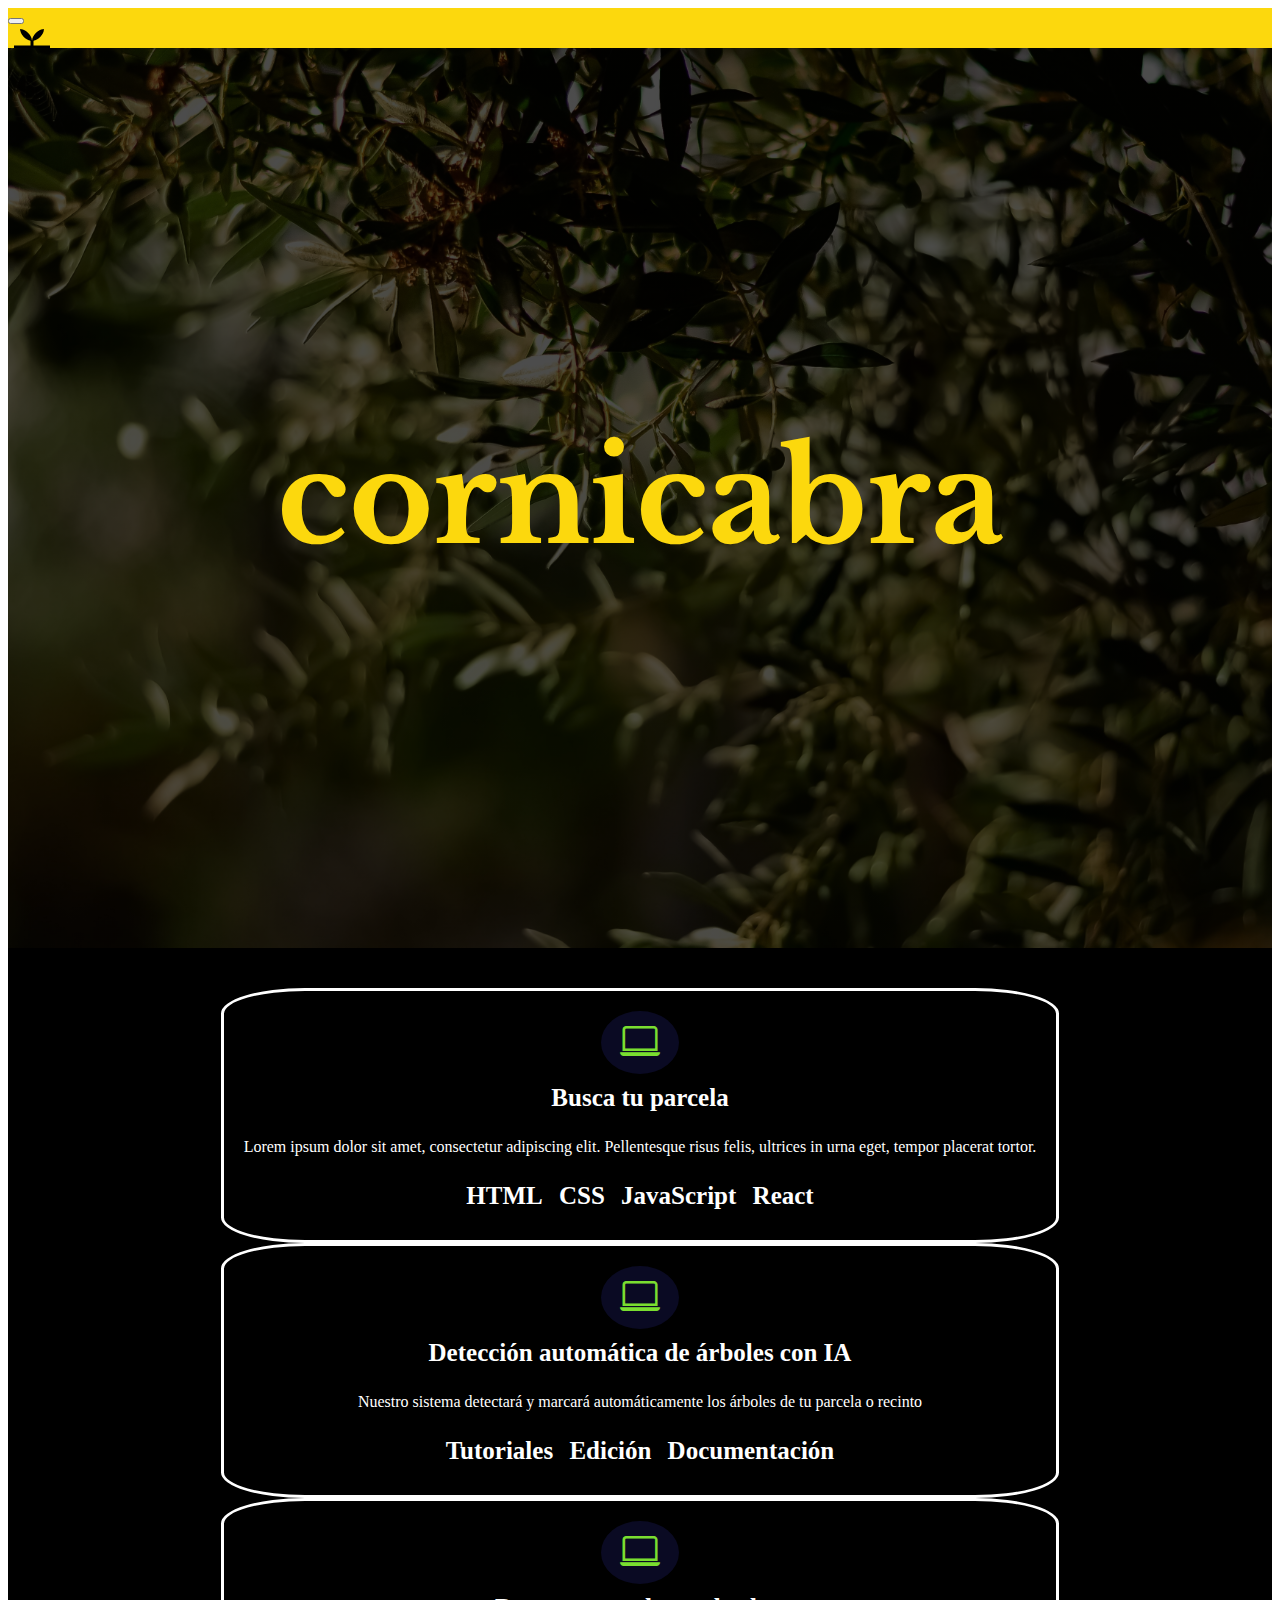
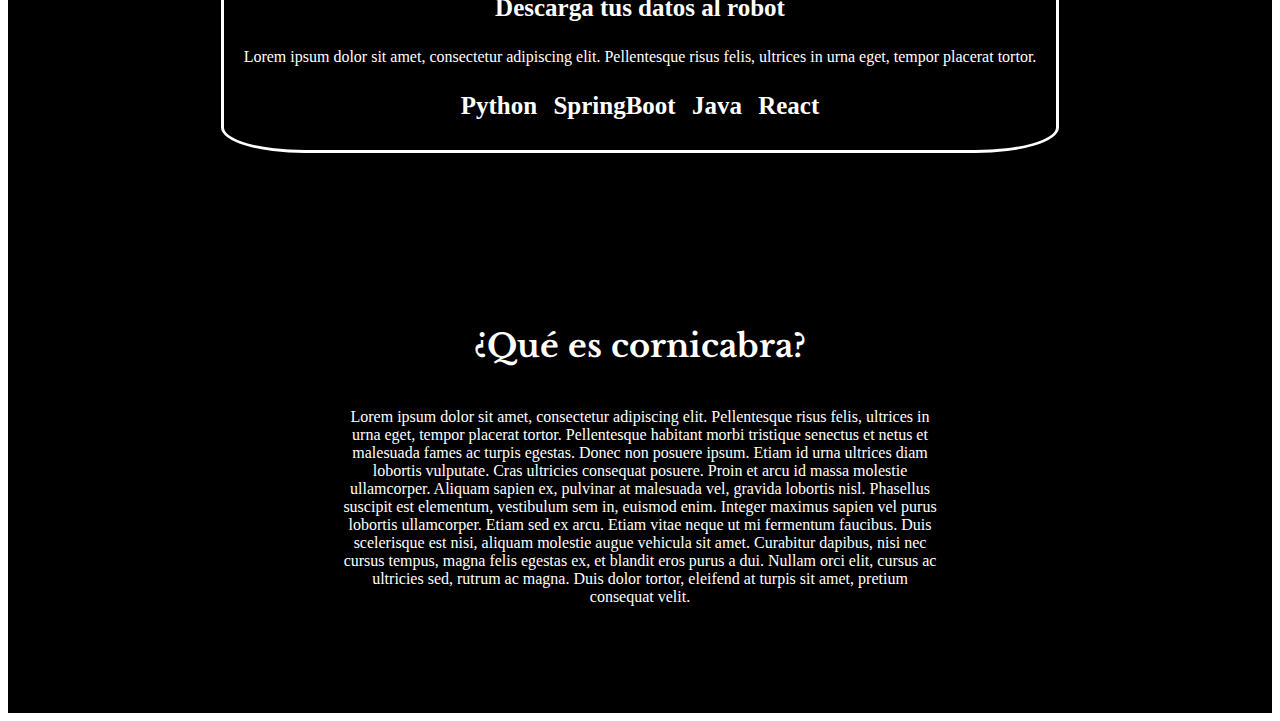
<file: index.html>
<!DOCTYPE html>

<html lang="es">
  <head>
    <!-- Metadatos -->
    <meta charset="utf-8">
    <meta name="author" content="Daniel Rodríguez García">
    <meta name="description" content="Portafolio de desarrollo de aplicaciones">
    <meta name="keywords" content="HTML,CSS,Javascript,React">
    <meta name="viewport" content="width=device-width, initial-scale=1">
    <!-- Titulo -->
    <title>Daniel Rodríguez García | Desarrollo Web Fullstack</title>
    <!-- Favicon -->
    <link rel="icon" href="imagenes/icono.png">
    

    <!-- Bootstrap -->
    <link href="https://cdn.jsdelivr.net/npm/bootstrap@5.3.0-alpha3/dist/css/bootstrap.min.css" rel="stylesheet" integrity="sha384-KK94CHFLLe+nY2dmCWGMq91rCGa5gtU4mk92HdvYe+M/SXH301p5ILy+dN9+nJOZ" crossorigin="anonymous">
    <link rel="stylesheet" href="https://cdn.jsdelivr.net/npm/bootstrap-icons@1.10.5/font/bootstrap-icons.css">
    <!-- CSS -->
    <link rel="stylesheet" href="style.css">

    <!-- Google Fonts -->
    <link rel="preconnect" href="https://fonts.googleapis.com">
    <link rel="preconnect" href="https://fonts.gstatic.com" crossorigin>
    <link href="https://fonts.googleapis.com/css2?family=Rubik+Dirt&display=swap" rel="stylesheet">
    <link rel="preconnect" href="https://fonts.googleapis.com">
    <link rel="preconnect" href="https://fonts.gstatic.com" crossorigin>
    <link href="https://fonts.googleapis.com/css2?family=Libre+Baskerville:wght@400;700&display=swap" rel="stylesheet">
  </head>
  <body>
    <!-- Barra de navegacion -->
    <nav class="navbar navbar-expand-md navbar-light">
      <div class="container-fluid">
        <button class="navbar-toggler" type="button" data-bs-toggle="collapse" data-bs-target="#navbar-toggler" aria-controls="navbarTogglerDemo01" aria-expanded="false" aria-label="Toggle navigation">
          <span class="navbar-toggler-icon"></span>
        </button>
        <div class="collapse navbar-collapse" id="navbar-toggler">
          <a class="navbar-brand" href="#">
            <img src="imagenes/icono.png" alt="Logo de la página web">
          </a>
          <ul class="navbar-nav d-flex justify-content-center align-items-center">
            <li class="nav-item">
              <a class="nav-link active" aria-current="page" href="#">Sobre nosotros</a>
            </li>
            <li class="nav-item">
              <a class="nav-link" href="#">¿Cómo funciona?</a>
            </li>
            <li class="nav-item">
              <a class="nav-link" href="login.html">Inicia Sesión</a>
            </li>
            <li class="nav-item">
              <a class="nav-link" href="#">Registrarse</a>
            </li>
          </ul>
        </div>
      </div>
    </nav>

    <!-- Seccion Hero -->
    <section class="hero align-items-stretch">
      <div class="hero-principal d-flex flex-column justify-content-center align-items-center">
        <h1>cornicabra</h1>
      </div>
    </section>

 

    <!-- Cómo funciona -->
    <section class="experiencia seccion-clara">
      <div class="container text-center">
        <div class="row">
          <!-- Desarrollo Web -->
          <div class="columna col-12 col-md-4">
            <i class="bi bi-laptop"></i>
            <p class="experiencia-titulo">Busca tu parcela</p>
            <p>Lorem ipsum dolor sit amet, consectetur adipiscing elit. Pellentesque risus felis, ultrices in urna eget, tempor placerat tortor.</p>
            <div class="badges-contenedor">
              <span class="badge text-bg-primary">HTML</span>
              <span class="badge text-bg-primary">CSS</span>
              <span class="badge text-bg-primary">JavaScript</span>
              <span class="badge text-bg-primary">React</span>
            </div>
          </div>
          <!-- Articulos -->
          <div class="columna col-12 col-md-4">
            <i class="bi bi-laptop"></i>
            <p class="experiencia-titulo">Detección automática de árboles con IA</p>
            <p>Nuestro sistema detectará y marcará automáticamente los árboles de tu parcela o recinto</p>
            <div class="badges-contenedor">
              <span class="badge text-bg-primary">Tutoriales</span>
              <span class="badge text-bg-primary">Edición</span>
              <span class="badge text-bg-primary">Documentación</span>
            </div>
          </div>
          <!-- Estudiante -->
          <div class="columna col-12 col-md-4">
            <i class="bi bi-laptop"></i>
            <p class="experiencia-titulo">Descarga tus datos al robot</p>
            <p>Lorem ipsum dolor sit amet, consectetur adipiscing elit. Pellentesque risus felis, ultrices in urna eget, tempor placerat tortor.</p>
            <div class="badges-contenedor">
              <span class="badge text-bg-primary">Python</span>
              <span class="badge text-bg-primary">SpringBoot</span>
              <span class="badge text-bg-primary">Java</span>
              <span class="badge text-bg-primary">React</span>
            </div>
          </div>
        </div>

      </div>
    </section>

    <!-- ¿Quiénes somos? -->
    <section class="sobre-mi seccion-oscura">
    <div class="contenedor">
      <h2 class="seccion-titulo">¿Qué es cornicabra?</h2>
      <p class="seccion-texto">Lorem ipsum dolor sit amet, consectetur adipiscing elit. Pellentesque risus felis, ultrices in urna eget, tempor placerat tortor. Pellentesque habitant morbi tristique senectus et netus et malesuada fames ac turpis egestas. Donec non posuere ipsum. Etiam id urna ultrices diam lobortis vulputate. Cras ultricies consequat posuere. Proin et arcu id massa molestie ullamcorper. Aliquam sapien ex, pulvinar at malesuada vel, gravida lobortis nisl. Phasellus suscipit est elementum, vestibulum sem in, euismod enim. Integer maximus sapien vel purus lobortis ullamcorper. Etiam sed ex arcu. Etiam vitae neque ut mi fermentum faucibus. Duis scelerisque est nisi, aliquam molestie augue vehicula sit amet. Curabitur dapibus, nisi nec cursus tempus, magna felis egestas ex, et blandit eros purus a dui. Nullam orci elit, cursus ac ultricies sed, rutrum ac magna. Duis dolor tortor, eleifend at turpis sit amet, pretium consequat velit. </p>
    </div>
  </section>




    </section>
    <script src="https://cdn.jsdelivr.net/npm/bootstrap@5.3.0-alpha3/dist/js/bootstrap.bundle.min.js" integrity="sha384-ENjdO4Dr2bkBIFxQpeoTz1HIcje39Wm4jDKdf19U8gI4ddQ3GYNS7NTKfAdVQSZe" crossorigin="anonymous"></script>
  </body>
</html>
</file>
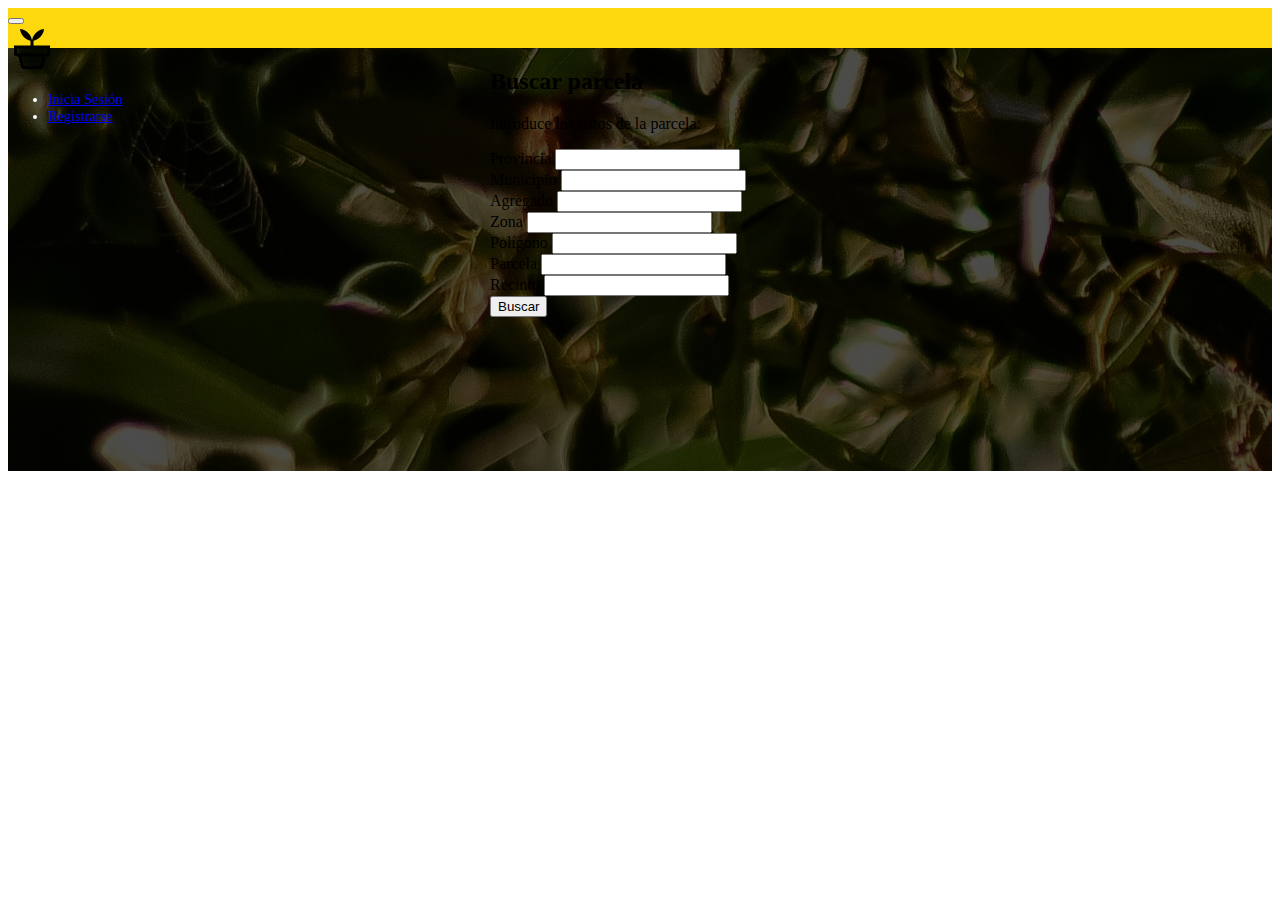
<file: busca_parcela.html>
<!DOCTYPE html>
<html lang="en">

<head>
    <!-- Metadatos -->
    <meta charset="utf-8">
    <meta name="author" content="Daniel Rodríguez García">
    <meta name="description" content="Portafolio de desarrollo de aplicaciones">
    <meta name="keywords" content="HTML,CSS,Javascript,React">
    <meta name="viewport" content="width=device-width, initial-scale=1">
    <!-- Titulo -->
    <title>Buscar Parcela | cornicabra</title>
    <!-- Favicon -->
    <link rel="icon" href="imagenes/icono.png">
    

    <!-- Bootstrap -->
    <link href="https://cdn.jsdelivr.net/npm/bootstrap@5.3.0-alpha3/dist/css/bootstrap.min.css" rel="stylesheet" integrity="sha384-KK94CHFLLe+nY2dmCWGMq91rCGa5gtU4mk92HdvYe+M/SXH301p5ILy+dN9+nJOZ" crossorigin="anonymous">
    <link rel="stylesheet" href="https://cdn.jsdelivr.net/npm/bootstrap-icons@1.10.5/font/bootstrap-icons.css">
    <!-- CSS -->
    <link rel="stylesheet" href="style.css">

    <!-- Google Fonts -->
    <link rel="preconnect" href="https://fonts.googleapis.com">
    <link rel="preconnect" href="https://fonts.gstatic.com" crossorigin>
    <link href="https://fonts.googleapis.com/css2?family=Rubik+Dirt&display=swap" rel="stylesheet">
    <link rel="preconnect" href="https://fonts.googleapis.com">
    <link rel="preconnect" href="https://fonts.gstatic.com" crossorigin>
    <link href="https://fonts.googleapis.com/css2?family=Libre+Baskerville:wght@400;700&display=swap" rel="stylesheet">
  </head>

<body class="bg-gradient-primary">

    <!-- Barra de navegacion -->
    <nav class="navbar navbar-expand-md navbar-light">
        <div class="container-fluid">
          <button class="navbar-toggler" type="button" data-bs-toggle="collapse" data-bs-target="#navbar-toggler" aria-controls="navbarTogglerDemo01" aria-expanded="false" aria-label="Toggle navigation">
            <span class="navbar-toggler-icon"></span>
          </button>
          <div class="collapse navbar-collapse" id="navbar-toggler">
            <a class="navbar-brand" href="index.html">
              <img src="imagenes/icono.png" alt="Logo de la página web">
            </a>
            <ul class="navbar-nav d-flex justify-content-center align-items-center">
              <li class="nav-item">
                <a class="nav-link active" href="login.html">Inicia Sesión</a>
              </li>
              <li class="nav-item">
                <a class="nav-link" href="registro.html">Registrarse</a>
              </li>
            </ul>
          </div>
        </div>
      </nav>

    <section class="h-auto gradient-custom">
      <!-- Contenedor buscador-->
      <div class="container py-5 h-auto">
        <div class="row d-flex justify-content-center align-items-center h-100">
          <div class="col-10 col-sm-10 col-md-10 col-lg-12 col-xl-12 card  bg-dark text-white" style="border-radius: 1rem;">
            <!-- Formulario -->
            <div class="card-body col-10 col-sm-10 col-md-10 col-lg-6 col-xl-2 p-5 text-center">
              <div class="mt-md-4 pb-5">
                <h2 class="subtitulo fw-bold mb-2 text-uppercase">Buscar parcela</h2>
                <p class="text-white-50 mb-5">Introduce los datos de la parcela:</p>
                <form action="" class="row row-cols-lg-auto g-3 align-items-center">
                  <!-- Provincia -->
                  <div class="row form-outline form-white mb-4">
                    <label class="col form-label" for="inputProvincia">Provincia</label>
                    <input type="number" id="inputProvincia" class="col form-control form-control-lg" />
                  </div>
                  <!-- Municipio -->
                  <div class="row form-outline form-white mb-4">
                    <label class="col form-label" for="inputMunicipio">Municipio</label>
                    <input type="number" id="inputMunicipio" class="col form-control form-control-lg" />
                  </div>
                  <!-- Agregado -->
                  <div class="row form-outline form-white mb-4">
                    <label class="col form-label" for="inputAgregado">Agregado</label>
                    <input type="number" id="inputAgregado" class="col form-control form-control-lg" />
                  </div>
                  <!-- Zona -->
                  <div class="row form-outline form-white mb-4">
                    <label class="col form-label" for="inputZona">Zona</label>
                    <input type="number" id="inputZona" class="col form-control form-control-lg" />
                  </div>
                  <!-- Poligono -->
                  <div class="row form-outline form-white mb-4">
                    <label class="col form-label" for="inputPoligono">Polígono</label>
                    <input type="number" id="inputPoligono" class="col form-control form-control-lg" />
                  </div>
                  <!-- Parcela -->
                  <div class="row form-outline form-white mb-4">
                    <label class="col form-label" for="inputParcela">Parcela</label>
                    <input type="number" id="inputParcela" class="col form-control form-control-lg" />
                  </div>
                  <!-- Recinto -->
                  <div class="row form-outline form-white mb-4">
                    <label class="col form-label" for="inputRecinto">Recinto</label>
                    <input type="number" id="inputRecinto" class="col form-control form-control-lg" />
                  </div>
                </form>
  
                <button class="btn btn-outline-light btn-lg px-5" type="submit">Buscar</button>
              </div>
            </div>
            <!-- Caja Resultado -->
            <div class="card-body col-10 col-sm-10 col-md-10 col-lg-6 col-xl-7 p-5 text-center" >
              <div class="contenedor-canvas">
                <canvas class="canvas-parcela"></canvas>
              </div>
            </div>
          </div>
        </div>
      </div>
      </section>
      <script src="https://cdn.jsdelivr.net/npm/bootstrap@5.3.0-alpha3/dist/js/bootstrap.bundle.min.js" integrity="sha384-ENjdO4Dr2bkBIFxQpeoTz1HIcje39Wm4jDKdf19U8gI4ddQ3GYNS7NTKfAdVQSZe" crossorigin="anonymous"></script>
</body>

</html>
</file>
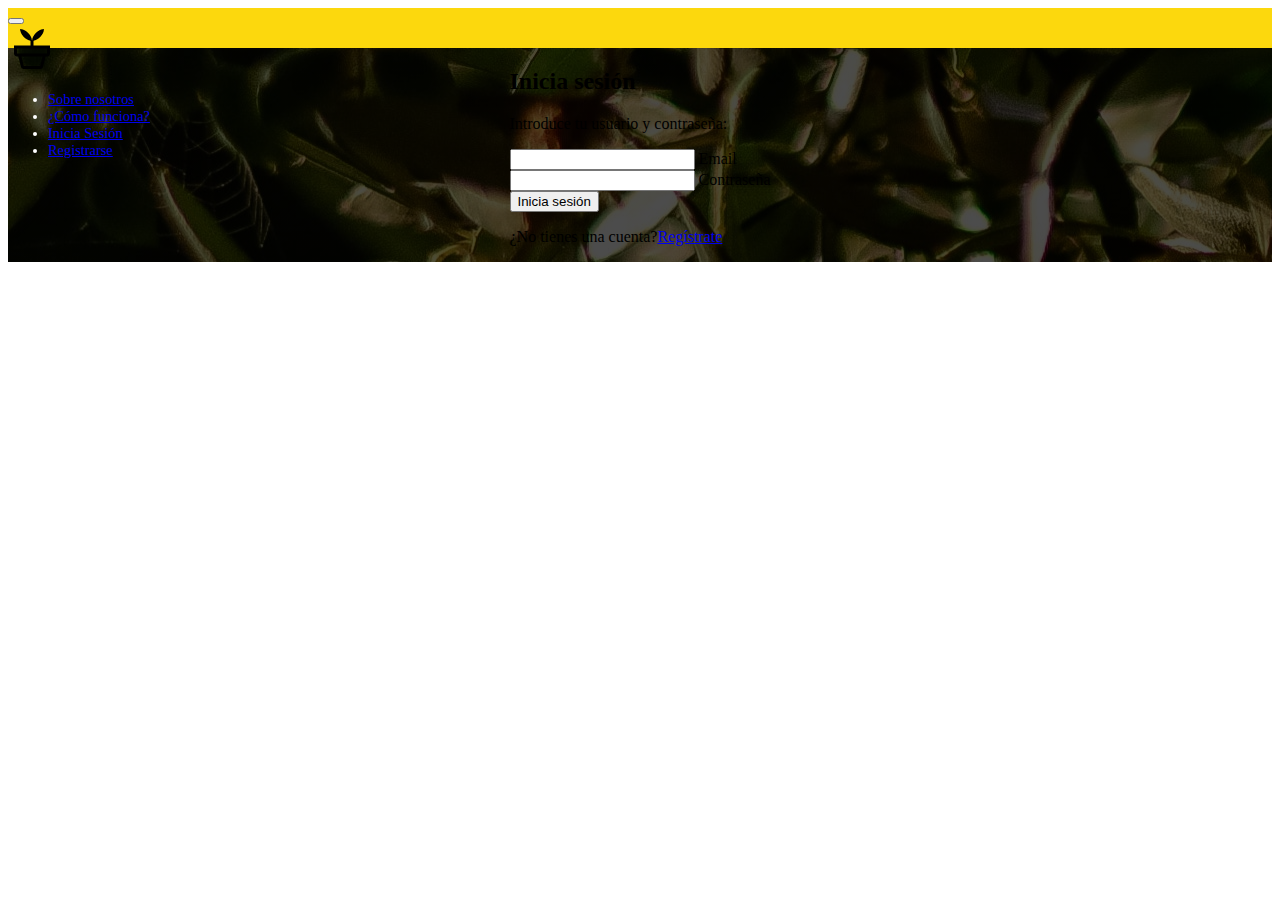
<file: login.html>
<!DOCTYPE html>
<html lang="en">

<head>
    <!-- Metadatos -->
    <meta charset="utf-8">
    <meta name="author" content="Daniel Rodríguez García">
    <meta name="description" content="Portafolio de desarrollo de aplicaciones">
    <meta name="keywords" content="HTML,CSS,Javascript,React">
    <meta name="viewport" content="width=device-width, initial-scale=1">
    <!-- Titulo -->
    <title>Daniel Rodríguez García | Desarrollo Web Fullstack</title>
    <!-- Favicon -->
    <link rel="icon" href="imagenes/icono.png">
    

    <!-- Bootstrap -->
    <link href="https://cdn.jsdelivr.net/npm/bootstrap@5.3.0-alpha3/dist/css/bootstrap.min.css" rel="stylesheet" integrity="sha384-KK94CHFLLe+nY2dmCWGMq91rCGa5gtU4mk92HdvYe+M/SXH301p5ILy+dN9+nJOZ" crossorigin="anonymous">
    <link rel="stylesheet" href="https://cdn.jsdelivr.net/npm/bootstrap-icons@1.10.5/font/bootstrap-icons.css">
    <!-- CSS -->
    <link rel="stylesheet" href="style.css">

    <!-- Google Fonts -->
    <link rel="preconnect" href="https://fonts.googleapis.com">
    <link rel="preconnect" href="https://fonts.gstatic.com" crossorigin>
    <link href="https://fonts.googleapis.com/css2?family=Rubik+Dirt&display=swap" rel="stylesheet">
    <link rel="preconnect" href="https://fonts.googleapis.com">
    <link rel="preconnect" href="https://fonts.gstatic.com" crossorigin>
    <link href="https://fonts.googleapis.com/css2?family=Libre+Baskerville:wght@400;700&display=swap" rel="stylesheet">
  </head>

<body class="bg-gradient-primary">

    <!-- Barra de navegacion -->
    <nav class="navbar navbar-expand-md navbar-light">
        <div class="container-fluid">
          <button class="navbar-toggler" type="button" data-bs-toggle="collapse" data-bs-target="#navbar-toggler" aria-controls="navbarTogglerDemo01" aria-expanded="false" aria-label="Toggle navigation">
            <span class="navbar-toggler-icon"></span>
          </button>
          <div class="collapse navbar-collapse" id="navbar-toggler">
            <a class="navbar-brand" href="index.html">
              <img src="imagenes/icono.png" alt="Logo de la página web">
            </a>
            <ul class="navbar-nav d-flex justify-content-center align-items-center">
              <li class="nav-item">
                <a class="nav-link" aria-current="page" href="#">Sobre nosotros</a>
              </li>
              <li class="nav-item">
                <a class="nav-link" href="#">¿Cómo funciona?</a>
              </li>
              <li class="nav-item">
                <a class="nav-link active" href="login.html">Inicia Sesión</a>
              </li>
              <li class="nav-item">
                <a class="nav-link" href="#">Registrarse</a>
              </li>
            </ul>
          </div>
        </div>
      </nav>

    <section class="vh-100 gradient-custom">
        <div class="container py-5 h-100">
          <div class="row d-flex justify-content-center align-items-center h-100">
            <div class="col-12 col-md-8 col-lg-6 col-xl-5">
              <div class="card bg-dark text-white" style="border-radius: 1rem;">
                <div class="card-body p-5 text-center">
      
                  <div class="mb-md-5 mt-md-4 pb-5">
      
                    <h2 class="fw-bold mb-2 text-uppercase"> Inicia sesión</h2>
                    <p class="text-white-50 mb-5">Introduce tu usuario y contraseña:</p>
      
                    <div class="form-outline form-white mb-4">
                      <input type="email" id="typeEmailX" class="form-control form-control-lg" />
                      <label class="form-label" for="typeEmailX">Email</label>
                    </div>
      
                    <div class="form-outline form-white mb-4">
                      <input type="password" id="typePasswordX" class="form-control form-control-lg" />
                      <label class="form-label" for="typePasswordX">Contraseña</label>
                    </div>
    
      
                    <button class="btn btn-outline-light btn-lg px-5" type="submit">Inicia sesión</button>
      
                    <div class="d-flex justify-content-center text-center mt-4 pt-1">
                      <a href="#!" class="text-white"><i class="fab fa-facebook-f fa-lg"></i></a>
                      <a href="#!" class="text-white"><i class="fab fa-twitter fa-lg mx-4 px-2"></i></a>
                      <a href="#!" class="text-white"><i class="fab fa-google fa-lg"></i></a>
                    </div>
      
                  </div>
      
                  <div>
                    <p class="mb-0">¿No tienes una cuenta?<a href="#!" class="text-white-50 fw-bold">Regístrate</a>
                    </p>
                  </div>
      
                </div>
              </div>
            </div>
          </div>
        </div>
      </section>
      <script src="https://cdn.jsdelivr.net/npm/bootstrap@5.3.0-alpha3/dist/js/bootstrap.bundle.min.js" integrity="sha384-ENjdO4Dr2bkBIFxQpeoTz1HIcje39Wm4jDKdf19U8gI4ddQ3GYNS7NTKfAdVQSZe" crossorigin="anonymous"></script>
</body>

</html>
</file>
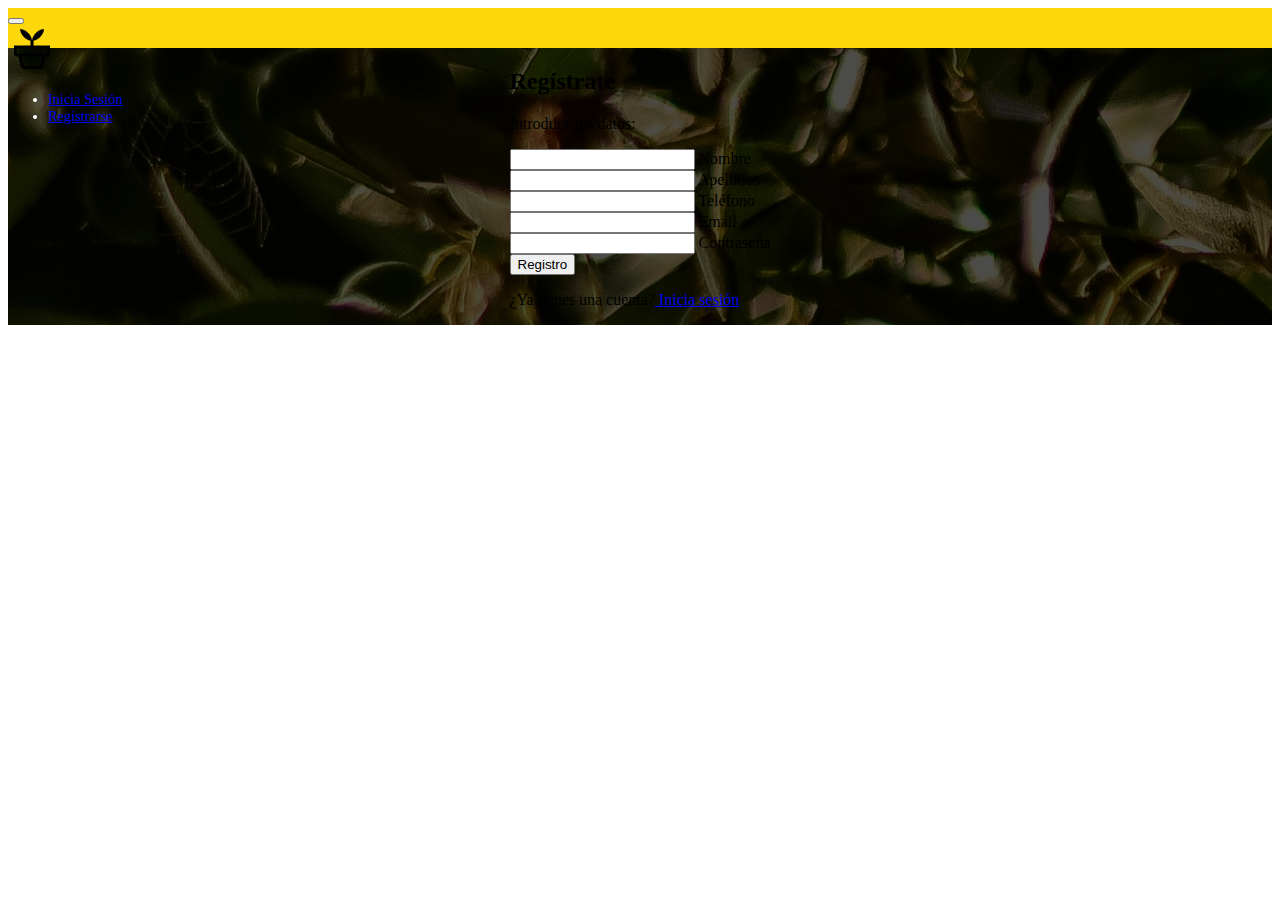
<file: registro.html>
<!DOCTYPE html>
<html lang="en">

<head>
    <!-- Metadatos -->
    <meta charset="utf-8">
    <meta name="author" content="Daniel Rodríguez García">
    <meta name="description" content="Portafolio de desarrollo de aplicaciones">
    <meta name="keywords" content="HTML,CSS,Javascript,React">
    <meta name="viewport" content="width=device-width, initial-scale=1">
    <!-- Titulo -->
    <title>Registro | cornicabra</title>
    <!-- Favicon -->
    <link rel="icon" href="imagenes/icono.png">
    

    <!-- Bootstrap -->
    <link href="https://cdn.jsdelivr.net/npm/bootstrap@5.3.0-alpha3/dist/css/bootstrap.min.css" rel="stylesheet" integrity="sha384-KK94CHFLLe+nY2dmCWGMq91rCGa5gtU4mk92HdvYe+M/SXH301p5ILy+dN9+nJOZ" crossorigin="anonymous">
    <link rel="stylesheet" href="https://cdn.jsdelivr.net/npm/bootstrap-icons@1.10.5/font/bootstrap-icons.css">
    <!-- CSS -->
    <link rel="stylesheet" href="style.css">

    <!-- Google Fonts -->
    <link rel="preconnect" href="https://fonts.googleapis.com">
    <link rel="preconnect" href="https://fonts.gstatic.com" crossorigin>
    <link href="https://fonts.googleapis.com/css2?family=Rubik+Dirt&display=swap" rel="stylesheet">
    <link rel="preconnect" href="https://fonts.googleapis.com">
    <link rel="preconnect" href="https://fonts.gstatic.com" crossorigin>
    <link href="https://fonts.googleapis.com/css2?family=Libre+Baskerville:wght@400;700&display=swap" rel="stylesheet">
  </head>

<body class="bg-gradient-primary">

    <!-- Barra de navegacion -->
    <nav class="navbar navbar-expand-md navbar-light">
        <div class="container-fluid">
          <button class="navbar-toggler" type="button" data-bs-toggle="collapse" data-bs-target="#navbar-toggler" aria-controls="navbarTogglerDemo01" aria-expanded="false" aria-label="Toggle navigation">
            <span class="navbar-toggler-icon"></span>
          </button>
          <div class="collapse navbar-collapse" id="navbar-toggler">
            <a class="navbar-brand" href="index.html">
              <img src="imagenes/icono.png" alt="Logo de la página web">
            </a>
            <ul class="navbar-nav d-flex justify-content-center align-items-center">
              <li class="nav-item">
                <a class="nav-link" href="login.html">Inicia Sesión</a>
              </li>
              <li class="nav-item">
                <a class="nav-link active" href="#">Registrarse</a>
              </li>
            </ul>
          </div>
        </div>
      </nav>

    <section class="vh-100 gradient-custom">
        <div class="container py-5 h-100">
          <div class="row d-flex justify-content-center align-items-center h-100">
            <div class="col-12 col-md-8 col-lg-6 col-xl-5">
              <div class="card bg-dark text-white" style="border-radius: 1rem;">
                <div class="card-body p-5 text-center">
      
                  <div class="mt-md-4 pb-5">
      
                    <h2 class="fw-bold mb-2 text-uppercase subtitulo">Regístrate</h2>
                    <p class="text-white-50 mb-5">Introduce tus datos:</p>

                    <div class="form-outline form-white mb-4">
                      <input type="text" id="txtNombre" class="form-control form-control-lg" />
                      <label class="form-label" for="txtNombre">Nombre</label>
                    </div>

                    <div class="form-outline form-white mb-4">
                      <input type="text" id="txtApellidos" class="form-control form-control-lg" />
                      <label class="form-label" for="txtApellidos">Apellidos</label>
                    </div>

                    <div class="form-outline form-white mb-4">
                      <input type="tel" id="txtTel" class="form-control form-control-lg" />
                      <label class="form-label" for="txtTel">Teléfono</label>
                    </div>
      
                    <div class="form-outline form-white mb-4">
                      <input type="email" id="txtEmail" class="form-control form-control-lg" />
                      <label class="form-label" for="txtEmail">Email</label>
                    </div>
      
                    <div class="form-outline form-white mb-4">
                      <input type="password" id="txtPassword" class="form-control form-control-lg" />
                      <label class="form-label" for="txtPassword">Contraseña</label>
                    </div>
    
      
                    <button class="btn btn-outline-light btn-lg px-5" type="submit">Registro</button>
      
                  </div>
      
                  <div>
                    <p class="mb-0">¿Ya tienes una cuenta?<a href="login.html" class="text-white-50 fw-bold"> Inicia sesión</a>
                    </p>
                  </div>
      
                </div>
              </div>
            </div>
          </div>
        </div>
      </section>
      <script src="https://cdn.jsdelivr.net/npm/bootstrap@5.3.0-alpha3/dist/js/bootstrap.bundle.min.js" integrity="sha384-ENjdO4Dr2bkBIFxQpeoTz1HIcje39Wm4jDKdf19U8gI4ddQ3GYNS7NTKfAdVQSZe" crossorigin="anonymous"></script>
</body>

</html>
</file>
<file: style.css>
.navbar{
    background-color: #fcd80d;
    height: 40px;
    font-size: 0.9rem;
    color: white;
}

.navbar-collapse{
    align-items: center;
    justify-content: space-between;
}

/* Estilos generales */
section{
    display:flex;
    flex-direction: column;
    align-items: center;
    justify-content: center;
    
}

h1{
    font-size: 10rem;
    font-family: 'Libre Baskerville', serif;
    font-weight: bold;
    color:#fcd80d;
    /*-webkit-text-stroke: 2px black;*/
    
}

.seccion-oscura {
    background-color: black;
    color:white;
}

.seccion-clara {
    color: black;
    background-color: white;
}

.seccion-titulo {
    font-size: 2rem;
    padding: 15px 0;
    font-family: 'Libre Baskerville', serif;
}

.seccion-descripcion {
    font-size: 1.2rem;
    color: #584e4e;
}

.btn-info {
    font-size: 1.1rem;
    margin: 20px;
}

.texto-negro {
    color: black;
}

.texto-blanco {
    color: white;
}


/* Seccion Hero */
/* .hero{
    
    background-image: url(imagenes/fondo-olivos.jpg);
    background-repeat: no-repeat;
   background-color: #f5f6f7;
    min-height: 450px;
    text-align: center;
    height: 100vh;
    background-position: center;

} */

/* The hero image */
.hero{
    /* Use "linear-gradient" to add a darken background effect to the image (photographer.jpg). This will make the text easier to read */
    background-image: linear-gradient(rgba(0, 0, 0, 0.7), rgba(0, 0, 0, .7)), url("imagenes/fondo-olivos.jpg");
  
    /* Set a specific height */
    height: 100vh;
    min-height: 450px;
  
    /* Position and center the image to scale nicely on all screens */
    background-position: center;
    background-repeat: no-repeat;
    background-size: cover;
    position: relative;
  }



.hero-principal{
    padding: 3rem;
}

.hero-imagen-desarrollador{
    width: 200px;
    height: 200px;
    border-radius: 50%;
    margin: 20px;
}

.hero-principal h2{
    font-size: 1.5rem;
    color: #615151;
}

/* sobre mi */
.sobre-mi {
    min-height: 500px;
    padding: 10px;
}

.sobre-mi .contenedor {
    max-width: 600px;
    text-align: center;
}

/* Como funciona */

.experiencia {
    padding: 40px;
    background-color: black;
    color: white;
}

.experiencia .columna {
    padding: 20px;
    /* border: 2px solid #8080804d; */
    border: 3px solid white;
    border-radius: 10%;
    display: flex;
    flex-direction: column;
    justify-content: space-evenly;
    align-items: center;
    transition: all 0.2s ease-in;
}

.experiencia .columna:hover {
    color: black;
    background-color: #fcd80d;
}

.experiencia-titulo{
    font-size: 25px;
    font-weight: bold;
    margin: 10px 0;
}


.experiencia i {
    font-size: 2.5rem;
    color: #7ade30;
    background-color: #0a0a23;
    padding: 8px 19px;
    border-radius: 50%;
    
}

.badges-contenedor {
    font-size: 25px;
    font-weight: bold;
    margin: 10px 0;
}

.badge {
    margin: 5px;
}

/* Proyectos */

.proyectos-recientes {
    padding: 40px;
}

.proyectos-recientes img {
    height: 100%;
    width: 100%;
    padding: 10px;
    border-radius: 10px;
    display: block;
    transition: all 0.2s ease;
}

.proyectos-contenedor {
    padding-top: 60px;
    margin-bottom: 40px;
}

.proyecto {
    position: relative;
}

.overlay {
    transition: all 0.2s ease;
    opacity: 0;
    position: absolute;
    top: 50%;
    left: 50%;
    transform: translate(-50%, -50%);
    text-align: center;
}

.overlay p {
    font-size: 25px;
    font-weight: bold;
    margin-bottom: 0;
}

.overlay .iconos-contenedor {
    display: flex;
}

.overlay a i {
    color: black;
    font-size: 60px;
    margin: 10px;
}

.proyecto:hover .overlay {
    opacity: 1;
}

.proyecto:hover img {
    opacity: 0.2;
}


/* Login */
.gradient-custom {
    /* fallback for old browsers */
    background: black;
    
    background-image: linear-gradient(rgba(0, 0, 0, 0.7), rgba(0, 0, 0, .7)), url("imagenes/fondo-olivos.jpg");
}


/* Adaptable (Responsivo) */

@media screen and (max-width: 1440px){
    
    h1 {
        font-size: 8rem;
    }
}

@media screen and (max-width: 767px){
    .navbar-brand{
        display: none;
    }
    
    h1 {
        font-size: 4rem;
    }

    .nav-item {
        width: 160px;
        background-color: #fcd80d;
        z-index: 1;
        text-align: center;
        border-radius: 5px;
        margin: 5px;
    }
}

@media screen and (min-width: 700px){
    .hero-inferior-imagen{
        max-width: 600px;
    }
}

@media screen and (max-width: 400px) {
    .overlay p {
        font-size: 18px;
    }

    .overlay a i {
        font-size: 40px;
    }

    h1 {
        font-size: 3rem;
    }
    
}

@media screen and (min-width: 1440px) {
    h1 {
        font-size: 14rem;
    }
    
}
</file>
